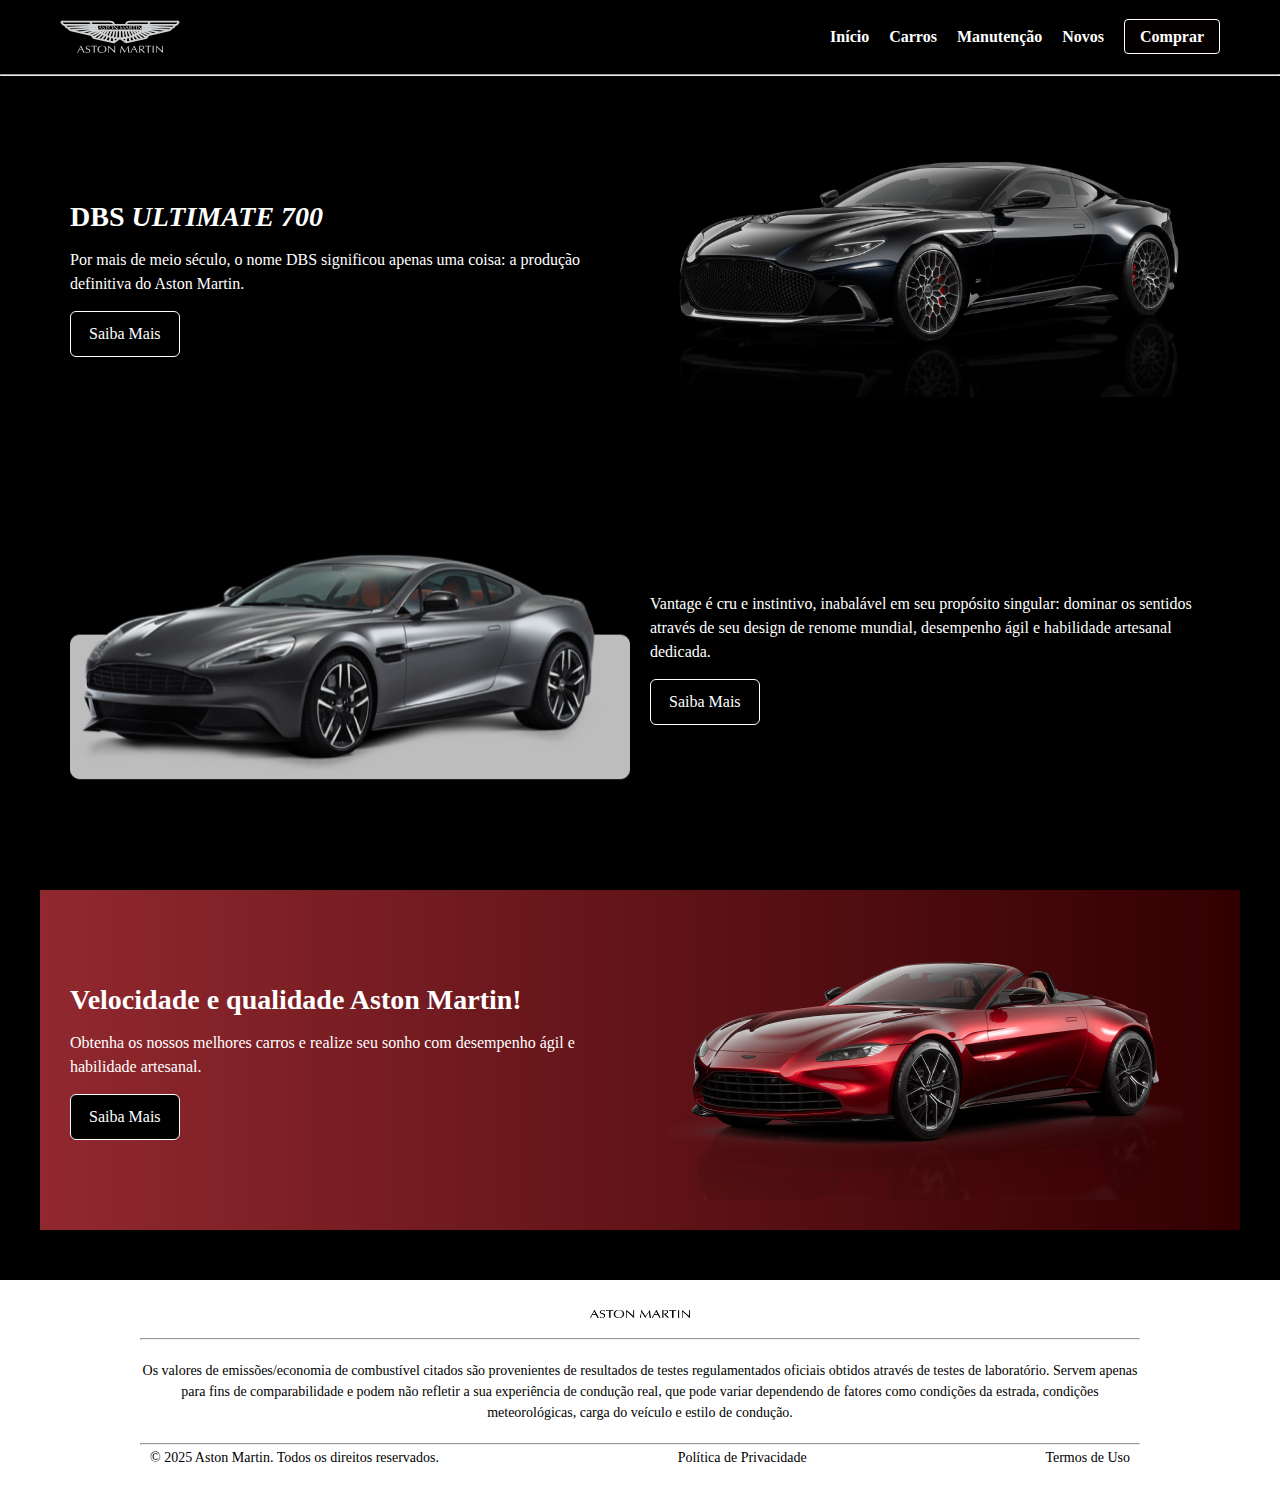
<file: index.html>
<html>
<html lang="pt-br">
<head>
  <meta charset="UTF-8" />
  <meta name="viewport" content="width=device-width, initial-scale=1.0" />
  <link rel="stylesheet" href="estilo.css" />
  <title>Projeto Final Aston Martin</title>
</head>
<body>
  <header>
    <div class="container">
      <div class="logo">
        <img src="logo.svg" alt="Logo da Aston Martin" />
      </div>
      <nav class="menu">
        <ul>
          <li><a href="#">Início</a></li>
          <li><a href="#">Carros</a></li>
          <li><a href="#">Manutenção</a></li>
          <li><a href="#">Novos</a></li>
          <li><a class="btn" href="#" target="_blank">Comprar</a></li>
        </ul>
      </nav>
    </div>
  </header>
  <hr />
  <section class="section">
    <div class="box2">
      <div class="conteudo">
        <h2><span class="destaque">DBS</span> <i>ULTIMATE 700</i></h2>
        <p>Por mais de meio século, o nome DBS significou apenas uma coisa: a produção definitiva do Aston Martin.</p>
        <a class="btn1" href="#" target="_blank">Saiba Mais</a>
      </div>
      <div class="imagem">
        <img src="IMG 1.png" alt="Carro Aston Martin modelo DBS Ultimate 700" />
      </div>
    </div>

    <div class="box3">
      <div class="image">
        <img src="img 2.png" alt="Carro Aston Martin" />
      </div>
      <div class="conteudo">
        <p>Vantage é cru e instintivo, inabalável em seu propósito singular: dominar os sentidos através de seu design de renome mundial, desempenho ágil e habilidade artesanal dedicada.</p>
        <a class="botao" href="#" target="_blank">Saiba Mais</a>
      </div>
    </div>

    <div class="box1">
      <div class="conteudo1">
        <h2>Velocidade e qualidade Aston Martin!</h2>
        <p>Obtenha os nossos melhores carros e realize seu sonho com desempenho ágil e habilidade artesanal.</p>
        <a class="btn1" href="#" target="_blank">Saiba Mais</a>
      </div>
      <div class="img">
        <img src="img3.png" alt="Carro Aston Martin red" />
      </div>
    </div>
  </section>

  <div class="footer">
    <div class="rodape">
      <div class="rodape-logo">
        <img src="Vector.png" alt="Vetor ASTON MARTIN" />
      </div>
      <hr />
      <p>Os valores de emissões/economia de combustível citados são provenientes de resultados de testes regulamentados oficiais obtidos através de testes de laboratório. Servem apenas para fins de comparabilidade e podem não refletir a sua experiência de condução real, que pode variar dependendo de fatores como condições da estrada, condições meteorológicas, carga do veículo e estilo de condução.</p>
      <hr />
      <div class="list2">
        <ul>
          <li><a href="#">© 2025 Aston Martin. Todos os direitos reservados.</a></li>
          <li><a href="#">Política de Privacidade</a></li>
          <li><a href="#">Termos de Uso</a></li>
        </ul>
      </div>
    </div>
  </div>
</body>
</html>
</file>
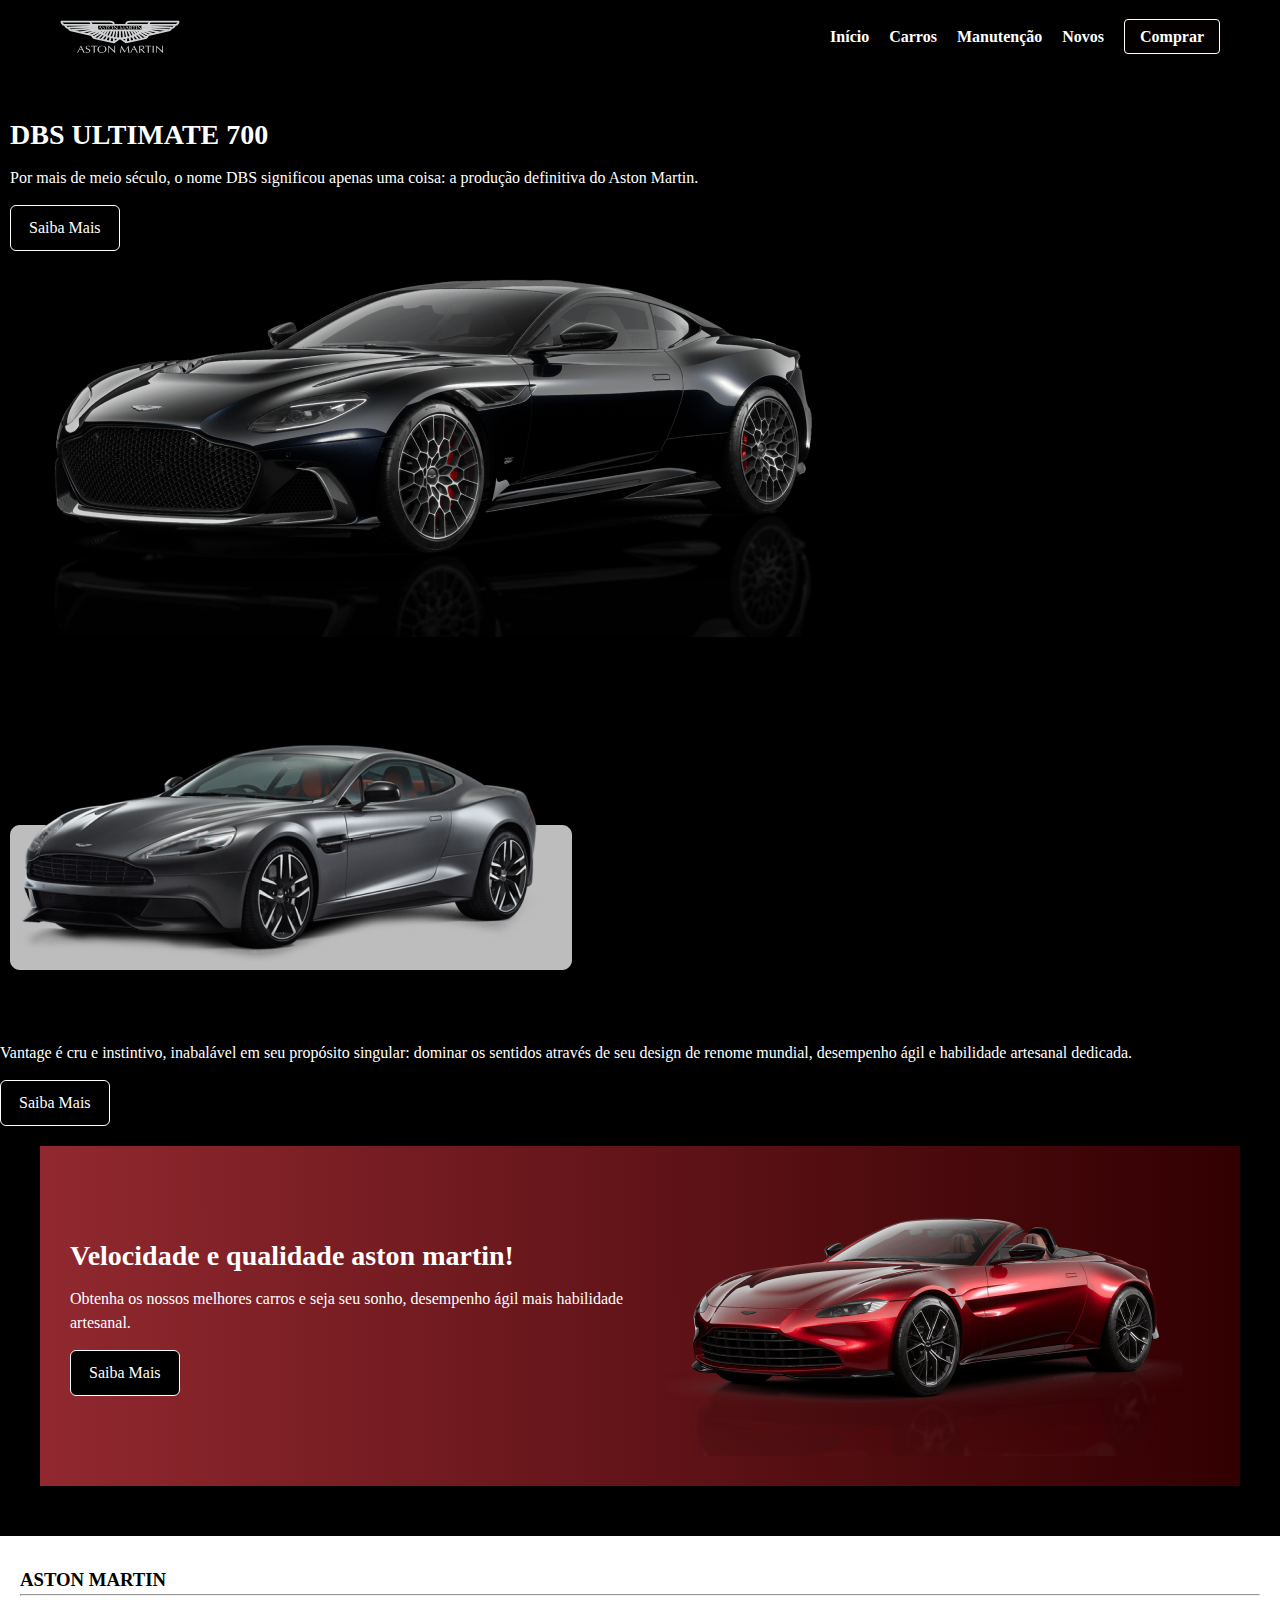
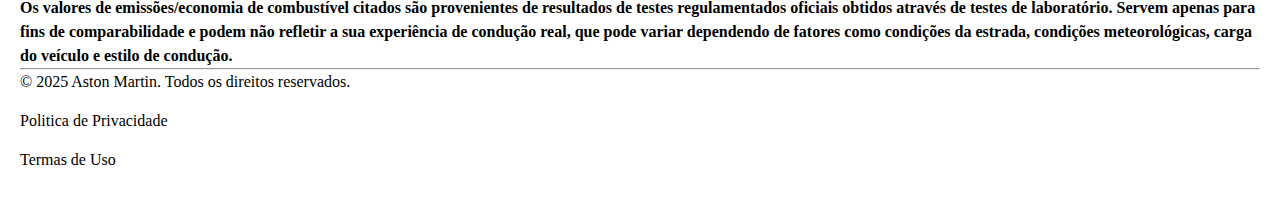
<file: inde.html>
<html>
<html lang="pt-br">
<head>
  <meta charset="UTF-8">
  <meta name="viewport" content="width=device-width, initial-scale=1.0">
  <link rel="stylesheet" href="estilo.css">
  <title>Projeto Final Aston Martin</title>
</head>
<body>
  <header>
    <div class="container">
      <div class="logo">
        <img src="logo.svg" alt="Logo da Aston Martin">
      </div>
      <nav class="menu">
        <ul>
          <li><a href="#">Início</a></li>
          <li><a href="#">Carros</a></li>
          <li><a href="#">Manutenção</a></li>
          <li><a href="#">Novos</a></li>
          <li><a class="btn" href="#" target="_blank">Comprar</a></li>
        </ul>
      </nav>
    </div>
  </header>

  <section class="section">
    <div class="box">
      <div class="conteudo">
        <h2><span class="destaque">DBS</span> ULTIMATE 700</h2>
        <p>Por mais de meio século, o nome DBS significou apenas uma coisa: a produção definitiva do Aston Martin.</p>
        <a class="btn1" href="#" target="_blank">Saiba Mais</a>
      </div>
        <div class="imagem">
        <img src="IMG 1.png" alt="Carro Aston Martin modelo DBS Ultimate 700">
      </div>
    </div>

    <div class="box">
      <div class="conteudo">
        <h2><span class="destaque"></span></h2>
        <img src="img 2.png" alt="Carro Aston Martib">
      </div>
      <div>
        <p>Vantage é cru e instintivo, inabalável em seu propósito singular: dominar os sentidos através de seu design de renome mundial, desempenho ágil e habilidade artesanal dedicada.</p>
          <a class="btn1" href="#" target="_blank">Saiba Mais</a>        
        </div>              
    </div>

    <div class="box1">
      <div class="conteudo">
        <h2>Velocidade e qualidade aston martin!</h2>
        <p>Obtenha os nossos melhores carros e seja seu sonho, desempenho ágil mais habilidade artesanal.</p>
        <a class="btn1" href="#" target="_blank">Saiba Mais</a>
        
      </div>
        <div class="imagem">
        <img src="img3.png" alt="Carro Aston Martin red">
      </div>
    </div>
  </section>

  <div class="footer">
    <h3>ASTON MARTIN</h3>
     <hr>
    <h4>Os valores de emissões/economia de combustível citados são provenientes de resultados de testes regulamentados oficiais obtidos através de testes de laboratório. Servem apenas para fins de comparabilidade e podem não refletir a sua experiência de condução real, que pode variar dependendo de fatores como condições da estrada, condições meteorológicas, carga do veículo e estilo de condução.</h4>
     <hr>
    <p>© 2025 Aston Martin. Todos os direitos reservados.</p>
    <p>Politica de Privacidade</p>
    <p>Termas de Uso</p>
  </div>
</body>
</html>
</file>
<file: estilo.css>
/* RESET */
* {
  margin: 0;
  padding: 0;
  box-sizing: border-box;
}

/* GERAL */
body {
  font-family: font-family: 'Lucida Sans', 'Lucida Sans Regular', 'Lucida Grande', 'Lucida Sans Unicode', Geneva, Verdana, sans-serif;
  background-color: #000;
  color: #fff;
  line-height: 1.5;
}
img {
  max-width: 100%;
  height: auto;
}

/* HEADER */
header {
  background-color: #000;
  padding: 20px 0;
  color: #fff;
}

.container {
  max-width: 1200px;
  margin: 0 auto;
  display: flex;
  justify-content: space-between;
  align-items: center;
  padding: 0 20px;
}

.logo img {
  width: 120px;
}

.menu ul {
  list-style: none;
  display: flex;
  gap: 20px;
}

.menu a {
  text-decoration: none;
  color: #fff;
  font-weight: bold;
  transition: color 0.3s ease;
}

.menu a:hover {
  color: #ccc;
}

.menu .btn {
  background-color: rgb(5, 0, 0);
  color: #fff;
  padding: 8px 15px;
  border-radius: 4px;
  border: 1px solid #fff;
}

/* SECTION */
.section {
  padding: 30px 0;
}

.box1,
.box2,
.box3 {
  display: flex;
  justify-content: space-between;
  align-items: center;
  margin: 20px auto;
  padding: 20px;
  max-width: 1200px;
  flex-wrap: wrap;
}

.box1 {
  background: linear-gradient(89.95deg, #91282F 0.44%, #330002 98.92%);
}


.conteudo,
.conteudo1 {
  flex: 1;
  padding: 10px;
}

.img,
.imagem,
.image {
  flex: 1;
  padding: 10px;
}

h2 {
  font-size: 28px;
  margin-bottom: 10px;
  color: #fff;
}

p {
  font-size: 16px;
  margin-bottom: 15px;
}

.destaque {
  color: #fff;
  font-weight: bold;
}

.btn1,
.botao {
  display: inline-block;
  background-color: #000;
  color: #fff;
  padding: 10px 18px;
  border-radius: 6px;
  text-decoration: none;
  transition: background 0.3s ease;
  border: 1px solid #fff;
}

/* FOOTER */
.footer {
  background-color: #fff;
  color: #000;
  padding: 30px 20px;
}

.rodape {
  max-width: 1000px;
  margin: 0 auto;
  text-align: center;
}

.rodape-logo img {
  width: 100px;
  margin-bottom: 20px;
}

.rodape p {
  font-size: 14px;
  margin: 20px 0;
}

.list2 ul {
  list-style: none;
  display: flex;
  flex-wrap: wrap;
  justify-content: center;
  gap: 15px;
  padding: 0;
  justify-content: space-between;
}

.list2 a {
  color: #000;
  text-decoration: none;
  font-size: 14px;
  margin: 0 auto;
 margin-bottom: 15px;
 padding: 10px;
 
}

.list2 a:hover {
  text-decoration: underline;
}


.btn1:hover,
.botao:hover {
  background-color: #a00;
}


@media screen and (max-width: 1023px) {
  .container {
    flex-direction: column;
    align-items: center;
    gap: 15px;
  }

  .menu ul {
    flex-direction: column;
    align-items: center;
    gap: 10px;
  }

  .box1,
  .box2,
  .box3 {
    flex-direction: column;
    padding: 15px;
    text-align: center;
  }

  .conteudo,
  .conteudo1,
  .imagem,
  .img,
  .image {
    padding: 10px 0;
  }

  h2 {
    font-size: 24px;
  }

  p {
    font-size: 15px;
  }

  .btn1,
  .botao,
  .menu .btn {
    padding: 10px 20px;
    font-size: 15px;
  }

  .logo img {
    width: 100px;
  }

  .rodape {
    padding: 10px;
  }

  .list2 ul {
    flex-direction: column;
    gap: 8px;
  }
}
</file>
